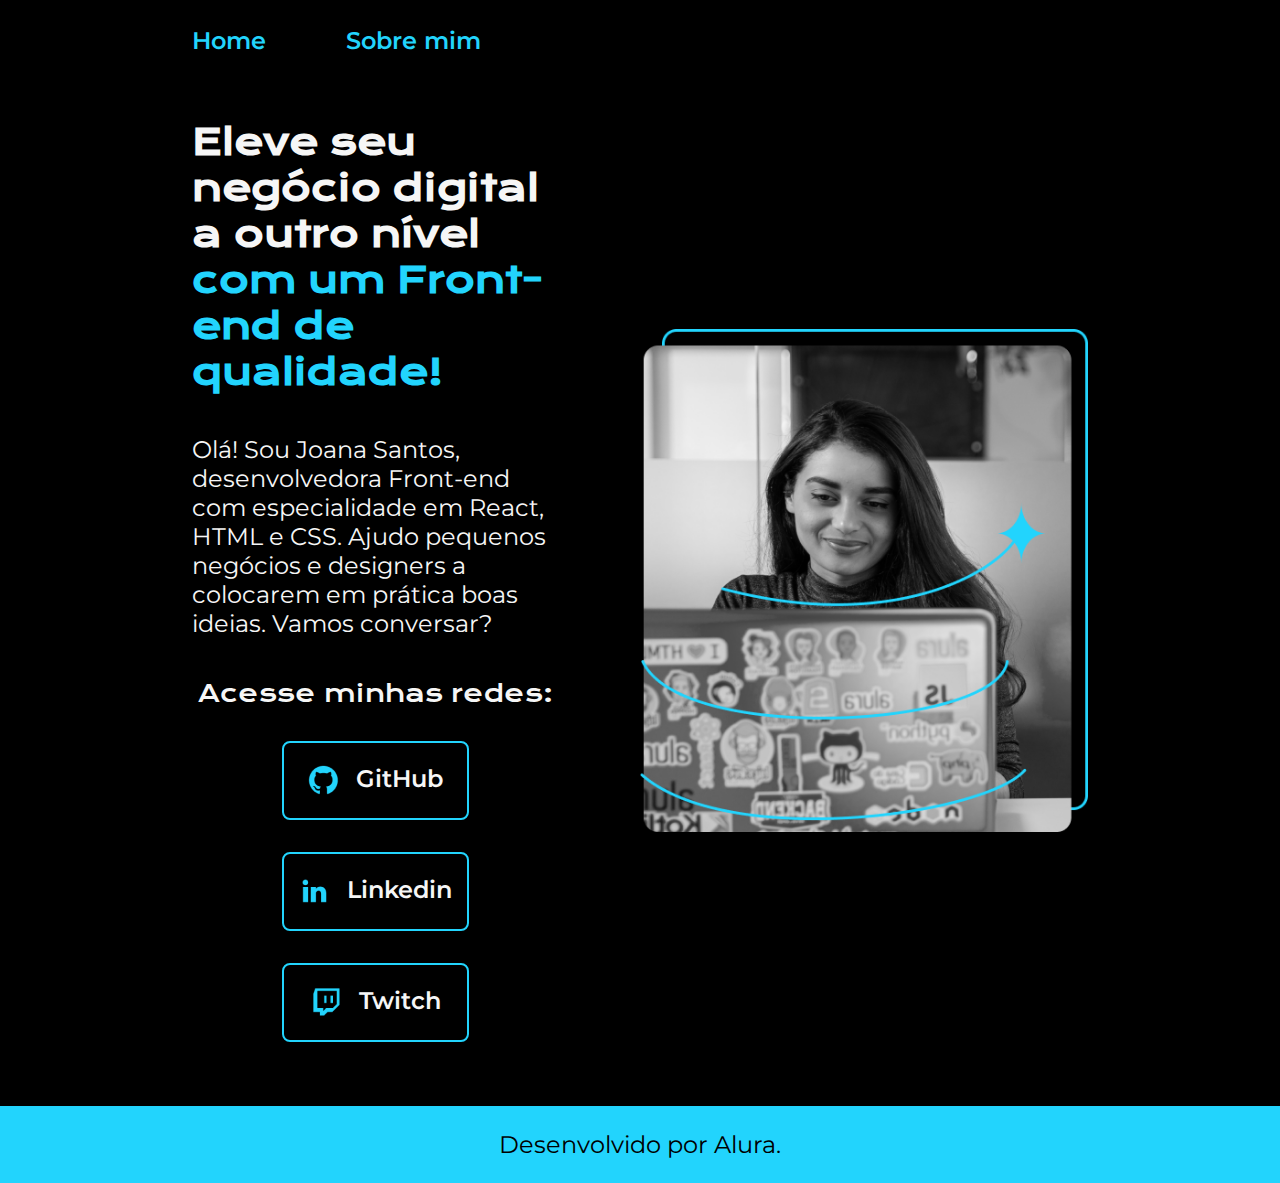
<file: index.html>
<!DOCTYPE html>
<html lang="pt-br">
<head>
    <meta charset="UTF-8">
    <meta http-equiv="X-UA-Compatible" content="IE=edge">
    <meta name="viewport" content="width=device-width, initial-scale=1.0">
    <title>Portfolio</title>
    <link rel="stylesheet" href="./styles/style.css">
</head>
<body>
    <header class="cabecalho">
        <nav class="cabecalho__menu">
            <a class="cabecalho__menu__link" href="index.html">Home</a>
            <a class="cabecalho__menu__link" href="about.html">Sobre mim</a>
        </nav>
    </header>
    <main class="apresentacao">
        <section class="apresentacao__conteudo">
            <h1 class="apresentacao__conteudo__titulo">Eleve seu negócio digital a outro nível <strong class="titulo-destaque">com um Front-end de qualidade!</strong></h1>
            <p class="apresentacao__conteudo__texto">Olá! Sou Joana Santos, desenvolvedora Front-end com especialidade em React, HTML e CSS. Ajudo pequenos negócios e designers a colocarem em prática boas ideias. Vamos conversar?</p>
            <div class="apresentacao__links">
                <h2 class="apresentacao__links__subtitulo">Acesse minhas redes:</h2>
                <a class="apresentacao__links__navegacao" href="https://github.com/celso3093">
                    <img src="./assets/github.png" alt="GitHub Logo">
                    GitHub
                </a>
                <a class="apresentacao__links__navegacao" href="https://www.linkedin.com/in/celso-ferraz-de-ara%C3%BAjo-neto-394689144/">
                    <img src="./assets/linkedin.png" alt="Linkedin Logo">
                    Linkedin
                </a>
                <a class="apresentacao__links__navegacao" href="https://www.twitch.tv/celso27590">
                    <img src="./assets/twitch.png" alt="Twitch Logo">
                    Twitch
                </a>
            </div>
        </section>
        <img class="apresentacao__imagem" src="./assets/Imagem.png" alt="Foto da Joana Santos programando.">
    </main>
    <footer class="rodape">
        Desenvolvido por Alura.
    </footer>
</body>
</html>
</file>
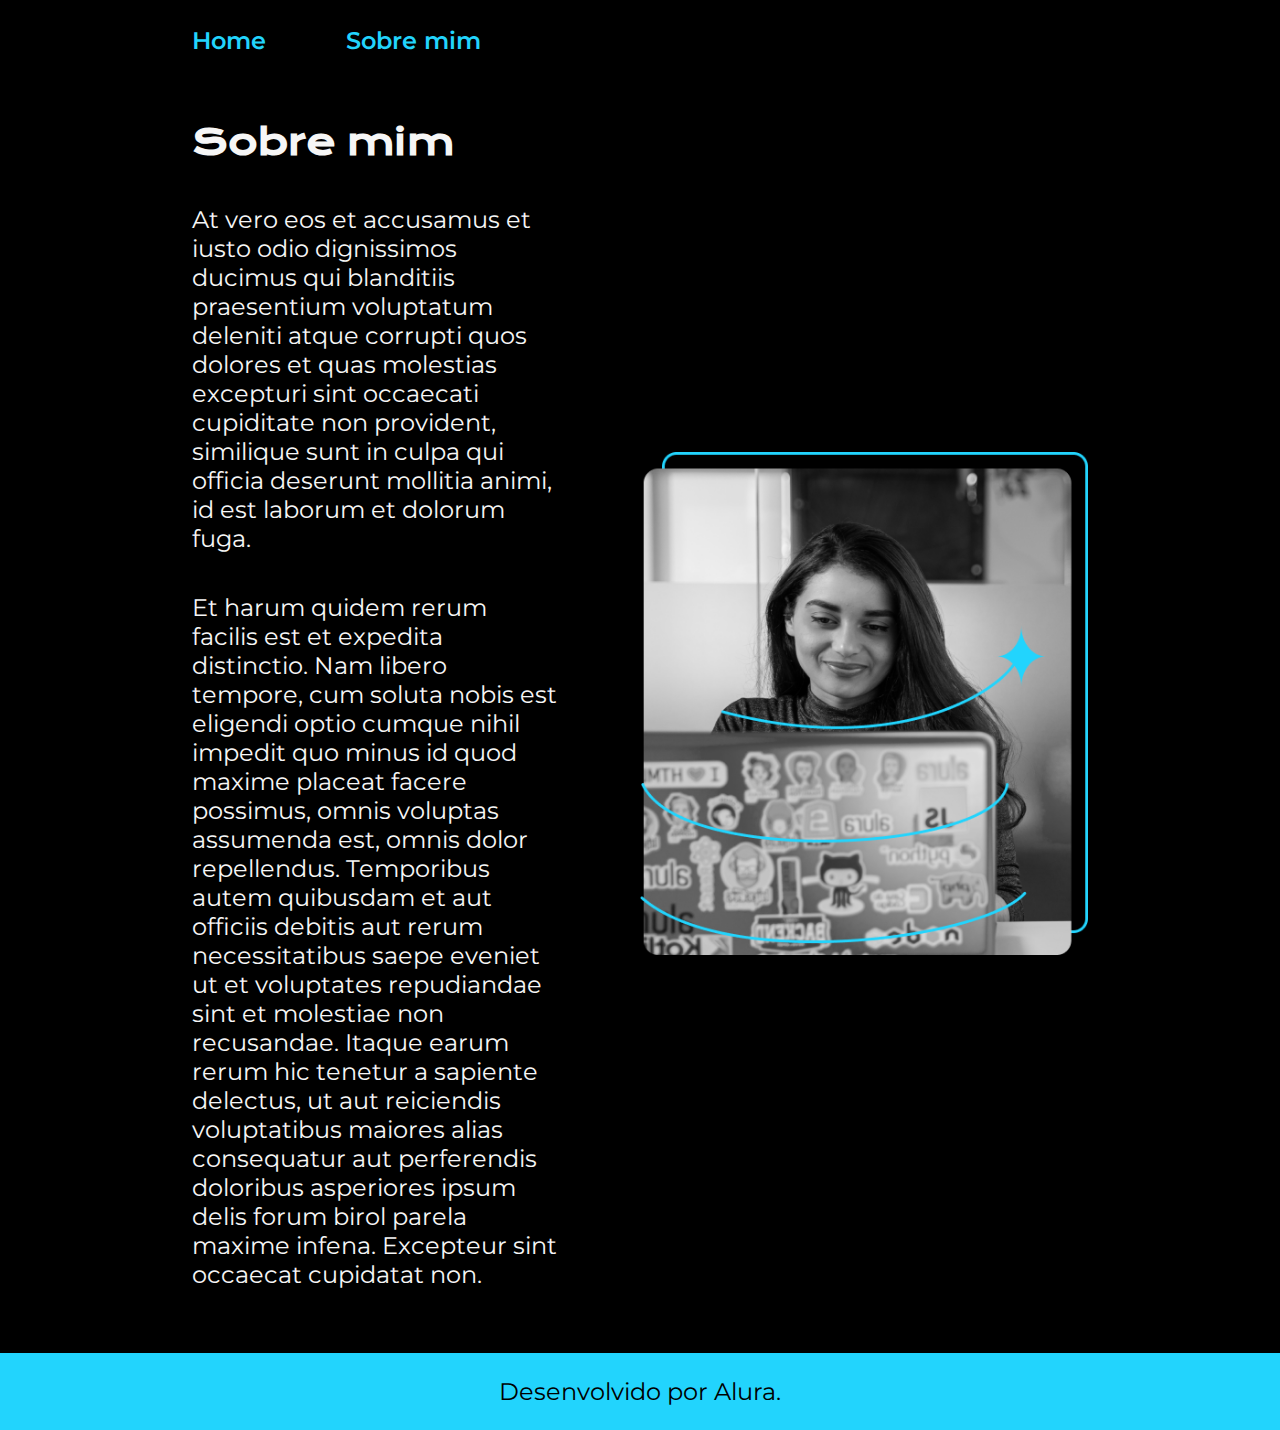
<file: about.html>
<!DOCTYPE html>
<html lang="pt-br">
<head>
    <meta charset="UTF-8">
    <meta http-equiv="X-UA-Compatible" content="IE=edge">
    <meta name="viewport" content="width=device-width, initial-scale=1.0">
    <title>Sobre mim</title>
    <link rel="stylesheet" href="./styles/style.css">
</head>
<body>
    <header class="cabecalho">
        <nav class="cabecalho__menu">
            <a class="cabecalho__menu__link" href="index.html">Home</a>
            <a class="cabecalho__menu__link" href="about.html">Sobre mim</a>
        </nav>
    </header>
    
    <main class="apresentacao">
        <section class="apresentacao__conteudo">
            <h1 class="apresentacao__conteudo__titulo">Sobre mim</h1>
            <p class="apresentacao__conteudo__texto">At vero eos et accusamus et iusto odio dignissimos ducimus qui blanditiis praesentium voluptatum deleniti atque corrupti quos dolores et quas molestias excepturi sint occaecati cupiditate non provident, similique sunt in culpa qui officia deserunt mollitia animi, id est laborum et dolorum fuga.</p>
            <p class="apresentacao__conteudo__texto">Et harum quidem rerum facilis est et expedita distinctio. Nam libero tempore, cum soluta nobis est eligendi optio cumque nihil impedit quo minus id quod maxime placeat facere possimus, omnis voluptas assumenda est, omnis dolor repellendus. Temporibus autem quibusdam et aut officiis debitis aut rerum necessitatibus saepe eveniet ut et voluptates repudiandae sint et molestiae non recusandae. Itaque earum rerum hic tenetur a sapiente delectus, ut aut reiciendis voluptatibus maiores alias consequatur aut perferendis doloribus asperiores ipsum delis forum birol parela maxime infena. Excepteur sint occaecat cupidatat non.</p>

        </section>
        <img class="apresentacao__imagem" src="./assets/Imagem.png" alt="Foto da Joana Santos programando.">
    </main>
    
    <footer class="rodape">
        Desenvolvido por Alura.
    </footer>
</body>
</html>
</file>
<file: styles/style.css>
@import url('https://fonts.googleapis.com/css2?family=Krona+One&family=Montserrat:wght@400;600&display=swap');

:root {
    --cor-primaria: #000000;
    --cor-secundaria: #F6F6F6;
    --cor-terciaria: #22D4FD;
    --cor-hover: #272727;
}

* {
    margin: 0;
    padding: 0;
}

body {
    height: 100vh; /*100% do viewport height*/
    box-sizing: border-box;
    background-color: var(--cor-primaria);
    color: var(--cor-secundaria);
}

.cabecalho {
    padding: 2% 0% 0% 15%;
}

.cabecalho__menu {
    display: flex;
    gap: 80px;
}

.cabecalho__menu__link {
    font-family: 'Montserrat', sans-serif;
    font-weight: 600;
    font-size: 1.5rem;
    color: var(--cor-terciaria);
    text-decoration: none;
}

.cabecalho__menu__link:hover {
    text-decoration: underline;
}

.titulo-destaque {
    color: var(--cor-terciaria);
}

.apresentacao {
    padding: 5% 15%;
    display: flex;
    align-items: center;
    justify-content: space-between;
    gap: 82px;
}

.apresentacao__conteudo {
    width: 50%; /*Vem do Figma*/
    display: flex;
    flex-direction: column;
    gap: 40px;
}

.apresentacao__conteudo__titulo {
    font-size: 2.25rem; /*Vem do Figma*/
    font-family: 'Krona One', sans-serif;
}

.apresentacao__conteudo__texto {
    font-size: 1.5rem; /*Vem do Figma*/
    font-family: 'Montserrat', sans-serif;
}

.apresentacao__links {
    display: flex;
    flex-direction: column;
    justify-content: space-between;
    align-items: center;
    gap: 32px;
}

.apresentacao__links__subtitulo {
    font-family: 'Krona One', sans-serif;
    font-size: 1.5rem;
    font-weight: 400;
}

.apresentacao__links__navegacao {
    display: flex;
    justify-content: center;
    gap: 16px;
    border: 2px solid var(--cor-terciaria);
    width: 50%;
    text-align: center;
    border-radius: 8px;
    font-size: 1.5rem;
    font-weight: 600;
    padding: 21.5px 0; /*vertical, depois horizontal*/
    text-decoration: none;
    color: var(--cor-secundaria);
    font-family: 'Montserrat', sans-serif;
}

.apresentacao__links__link:hover {
    background-color: var(--cor-hover);
}

.apresentacao__imagem {
    width: 50%;
}

.rodape {
    font-size: 1.5rem;
    color: var(--cor-primaria);
    background-color: var(--cor-terciaria);
    font-family: 'Montserrat', sans-serif;
    padding: 24px;
    text-align: center;
    font-weight: 400;
}

@media (max-width: 1200px) {
    .cabecalho {
        padding: 10%;
    }

    .cabecalho__menu {
        justify-content: center;
    }
    
    .apresentacao {
        flex-direction: column-reverse;
        padding: 5%;
    }

    .apresentacao__conteudo {
        width: auto;
    }
}
</file>
